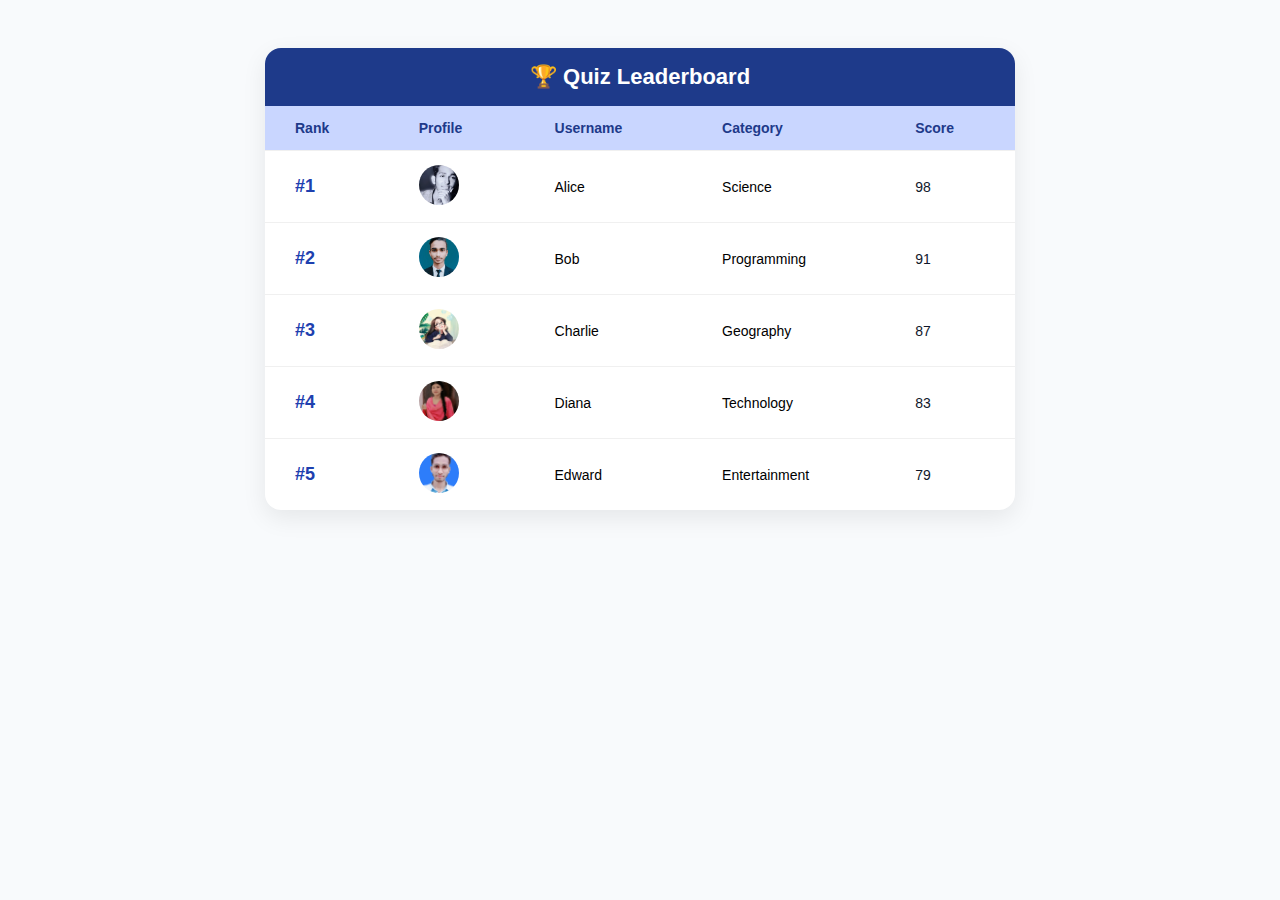
<file: table.html>
<!DOCTYPE html>
<html lang="en">
<head>
  <meta charset="UTF-8" />
  <meta name="viewport" content="width=device-width, initial-scale=1.0" />
  <title>Quiz Leaderboard</title>
  <style>
    * {
      box-sizing: border-box;
      font-family: 'Segoe UI', Tahoma, Geneva, Verdana, sans-serif;
    }

    body {
      background-color: #f8fafc;
      padding: 40px;
      display: flex;
      justify-content: center;
      align-items: center;
    }

    .leaderboard {
      position: relative;
      width: 100%;
      max-width: 750px;
      background-color: #ffffff;
      border-radius: 16px;
      box-shadow: 0 8px 24px rgba(0, 0, 0, 0.08);
      overflow-x: auto;
    }

    .leaderboard h2 {
      width: 100%;
      text-align: center;
      padding: 16px 0;
      background-color: #1e3a8a;
      color: #ffffff;
      margin: 0;
      font-size: 22px;
    }

    table {
      width: 100%;
      border-collapse: collapse;
    }

    th, td{
      padding: 14px 30px;
      text-align: left;
    }
    tr td{
        font-size: 14px;
    }
    tr th{
        font-size: 14px;
    }
    thead {
      background-color: #c9d6ff;
      color: #1e3a8a;
    }

    tbody tr {
      border-top: 1px solid #f0f0f0;
      transition: background-color 0.2s ease;
    }

    tbody tr:hover {
      background-color: #ebf5ff;
    }

    td img{
        width: 40px;
        height: 40px;
        object-fit: cover;
        margin: 0;
        padding: 0;
        border-radius: 50%;
        /* border: 2px solid #1E3A8A; */
    }

    .rank {
      font-weight: bold;
      font-size: 18px;
      color: #1e40af;
    }

    .score {
      font-weight: 500;
      color: #0f172a;
    }
  </style>
</head>
<body>
  <div class="leaderboard">
    <h2>🏆 Quiz Leaderboard</h2>
    <table>
      <thead>
        <tr>
          <th>Rank</th>
          <th>Profile</th>
          <th>Username</th>
          <th>Category</th>
          <th>Score</th>
        </tr>
      </thead>
      <tbody>
        <tr>
          <td class="rank">#1</td>
          <td> <img src="Images/elegant.jpg" alt="profile-image"></td>
          <td>Alice</td>
          <td>Science</td>
          <td class="score">98</td>
        </tr>
        <tr>
          <td class="rank">#2</td>
          <td> <img src="Images/image.jpg" alt="profile-image"></td>
          <td>Bob</td>
          <td>Programming</td>
          <td class="score">91</td>
        </tr>
        <tr>
          <td class="rank">#3</td>
          <td> <img src="Images/cute_girl.jpg" alt="profile-image"></td>
          <td>Charlie</td>
          <td>Geography</td>
          <td class="score">87</td>
        </tr>
        <tr>
          <td class="rank">#4</td>
          <td> <img src="Images/profile.jpeg" alt="profile-image"></td>
          <td>Diana</td>
          <td>Technology</td>
          <td class="score">83</td>
        </tr>
        <tr>
          <td class="rank">#5</td>
          <td> <img src="Images/sajid-pro.jpg" alt="profile-image"></td>
          <td>Edward</td>
          <td>Entertainment</td>
          <td class="score">79</td>
        </tr>
      </tbody>
    </table>
  </div>
</body>
</html>
</file>
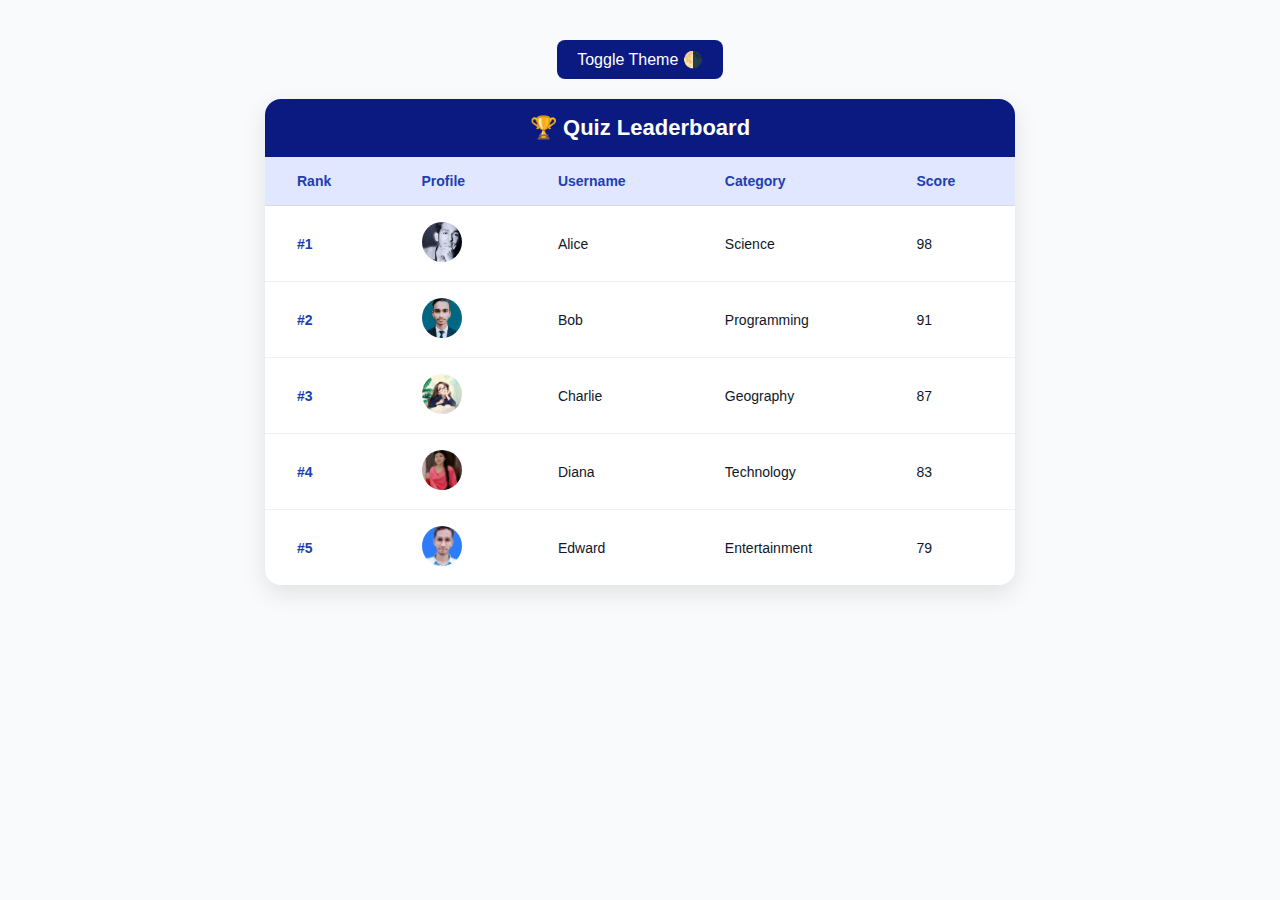
<file: tableDark.html>
<!DOCTYPE html>
<html lang="en">
<head>
  <meta charset="UTF-8" />
  <meta name="viewport" content="width=device-width, initial-scale=1.0"/>
  <title>Quiz Leaderboard</title>
  <style>
    :root {
      --bg-light: #f8fafc;
      --card-light: #ffffff;
      --text-light: #0f172a;
      --table-head-light: #e0e7ff;
      --hover-light: #f1f5f9;

      --bg-dark: #0f172a;
      --card-dark: #1e293b;
      --text-dark: #f8fafc;
      --table-head-dark: #4367de;
      --hover-dark: #0f1928;

      --accent: #1e40af;
      --header-bg: #0a1a81;
      --header-text: #ffffff;
    }

    body[data-theme="light"] {
      background-color: var(--bg-light);
      color: var(--text-light);
    }

    body[data-theme="dark"] {
      background-color: var(--bg-dark);
      color: var(--text-dark);
    }

    * {
      box-sizing: border-box;
      font-family: 'Segoe UI', Tahoma, Geneva, Verdana, sans-serif;
    }

    body {
      margin: 0;
      padding: 40px;
      display: flex;
      flex-direction: column;
      align-items: center;
      min-height: 100vh;
      transition: background-color 0.3s ease;
    }

    .toggle-btn {
      margin-bottom: 20px;
      padding: 10px 20px;
      background-color: var(--header-bg);
      color: var(--header-text);
      border: none;
      border-radius: 8px;
      cursor: pointer;
      font-size: 16px;
      transition: background-color 0.3s ease;
    }

    .leaderboard {
      position: relative;
      width: 100%;
      max-width: 750px;
      border-radius: 16px;
      box-shadow: 0 8px 24px rgba(0, 0, 0, 0.1);
      overflow: hidden;
      background-color: var(--card-light);
      transition: background-color 0.3s ease;
      overflow-x: auto;
    }

    body[data-theme="dark"] .leaderboard {
      background-color: var(--card-dark);
    }

    .leaderboard h2 {
      text-align: center;
      padding: 16px 0;
      background-color: var(--header-bg);
      color: var(--header-text);
      margin: 0;
      font-size: 22px;
    }

    table {
      width: 100%;
      border-collapse: collapse;
    }

    th, td {
      padding: 16px 32px;
      text-align: left;
    }
    tr th{
        font-size: 14px;
    }
    tr td{
        font-size: 14px;
    }
    thead {
      width: 100%;
      background-color: var(--table-head-light);
      color: var(--accent);
    }

    body[data-theme="dark"] thead {
      background-color: var(--table-head-dark);
      color: rgb(170, 210, 255);
    }

    tbody tr {
      border-top: 1px solid rgba(100, 116, 139, 0.1);
      transition: background-color 0.2s ease;
    }

    tbody tr:hover {
      background-color: var(--hover-light);
    }

    body[data-theme="dark"] tbody tr:hover {
      background-color: var(--hover-dark);
    }

    .rank {
      font-weight: bold;
      color: var(--accent);
    }
    body[data-theme="dark"] .rank{
        color: rgb(74, 158, 255);
    } 
    .score {
      font-weight: 500;
    }

    td img{
        width: 40px;
        height: 40px;
        object-fit: cover;
        margin: 0;
        padding: 0;
        border-radius: 50%;
        /* border: 2px solid #1E3A8A; */
    }
  </style>
</head>
<body data-theme="light">
  <button class="toggle-btn" onclick="toggleTheme()">Toggle Theme 🌗</button>

  <div class="leaderboard">
    <h2>🏆 Quiz Leaderboard</h2>
    <table>
      <thead>
        <tr>
          <th>Rank</th>
          <th>Profile</th>
          <th>Username</th>
          <th>Category</th>
          <th>Score</th>
        </tr>
      </thead>
      <tbody>
        <tr>
          <td class="rank">#1</td>
          <td> <img src="Images/elegant.jpg" alt="profile-image"></td>
          <td>Alice</td>
          <td>Science</td>
          <td class="score">98</td>
        </tr>
        <tr>
          <td class="rank">#2</td>
          <td> <img src="Images/image.jpg" alt="profile-image"></td>
          <td>Bob</td>
          <td>Programming</td>
          <td class="score">91</td>
        </tr>
        <tr>
          <td class="rank">#3</td>
          <td> <img src="Images/cute_girl.jpg" alt="profile-image"></td>
          <td>Charlie</td>
          <td>Geography</td>
          <td class="score">87</td>
        </tr>
        <tr>
          <td class="rank">#4</td>
          <td> <img src="Images/profile.jpeg" alt="profile-image"></td>
          <td>Diana</td>
          <td>Technology</td>
          <td class="score">83</td>
        </tr>
        <tr>
          <td class="rank">#5</td>
          <td> <img src="Images/sajid-pro.jpg" alt="profile-image"></td>
          <td>Edward</td>
          <td>Entertainment</td>
          <td class="score">79</td>
        </tr>
      </tbody>
    </table>
  </div>

  <script>
    function toggleTheme() {
      const currentTheme = document.body.getAttribute('data-theme');
      const newTheme = currentTheme === 'light' ? 'dark' : 'light';
      document.body.setAttribute('data-theme', newTheme);
    }
  </script>
</body>
</html>
</file>
